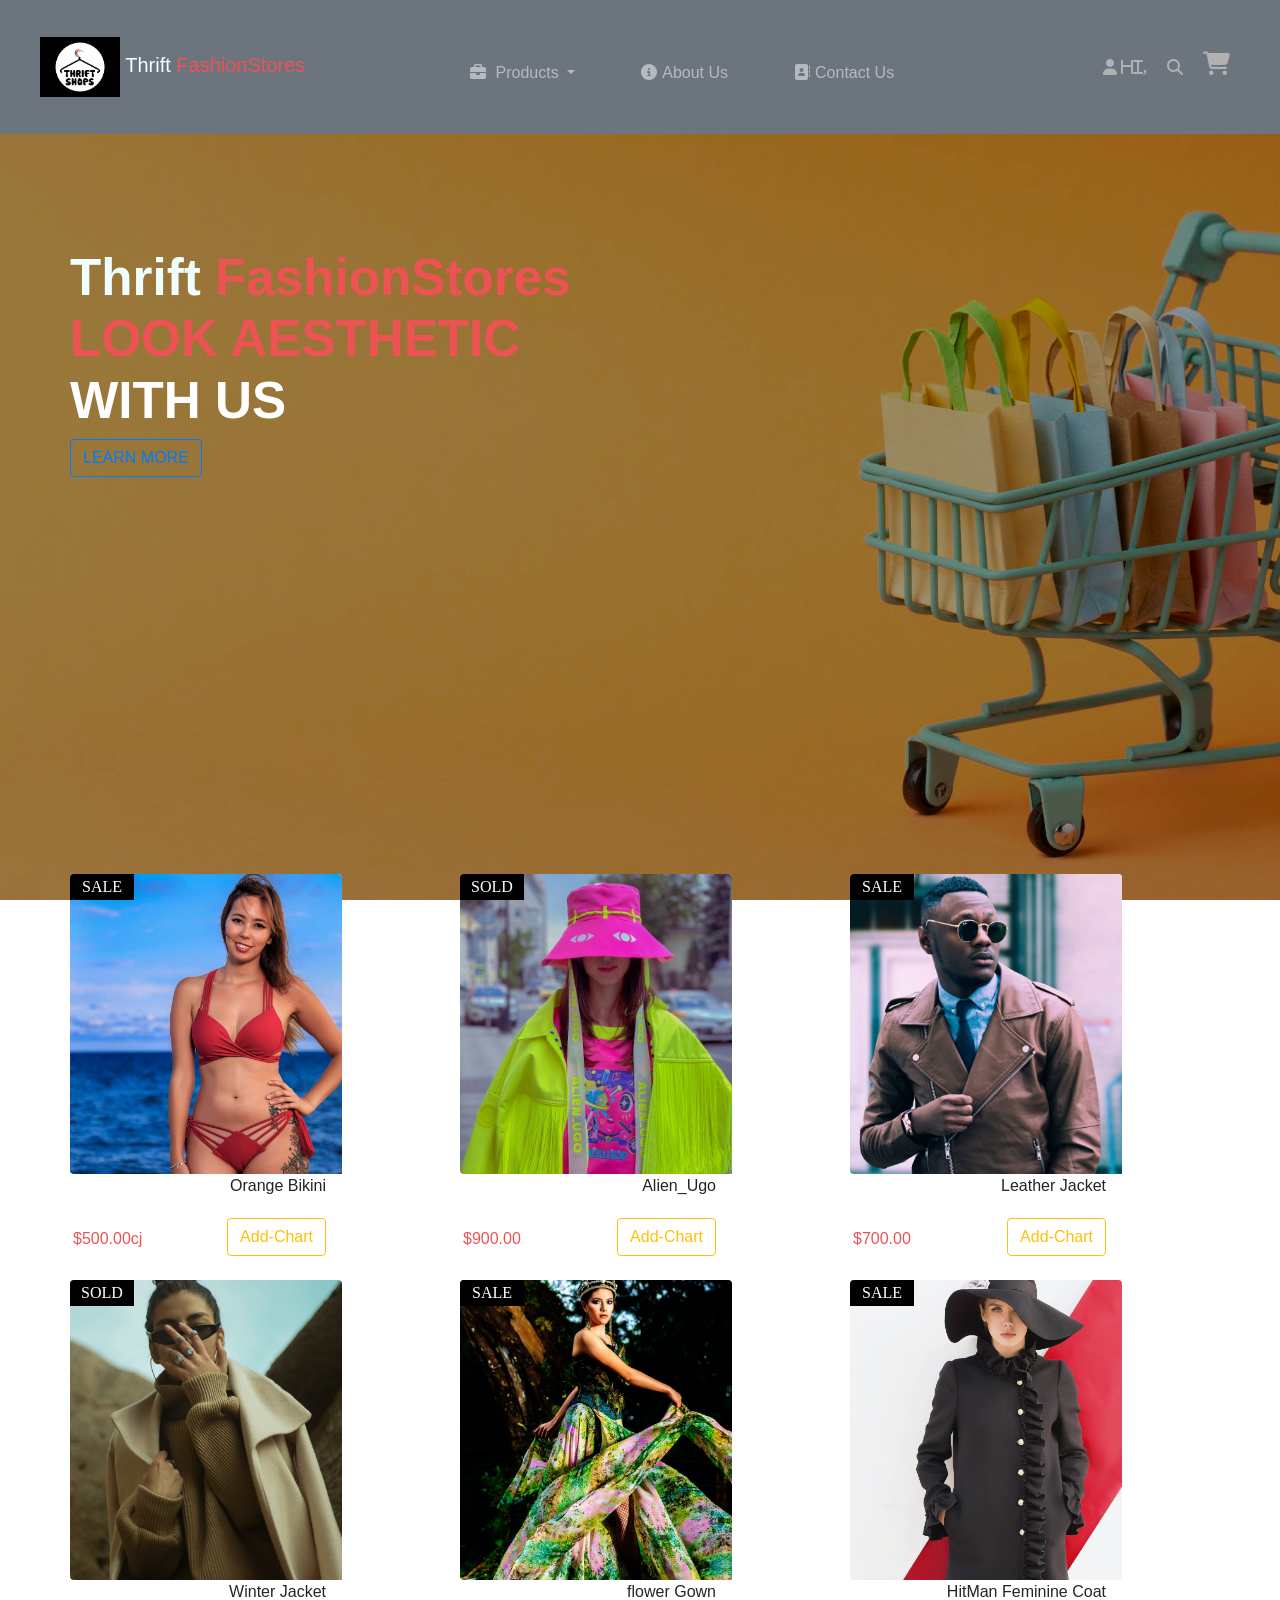
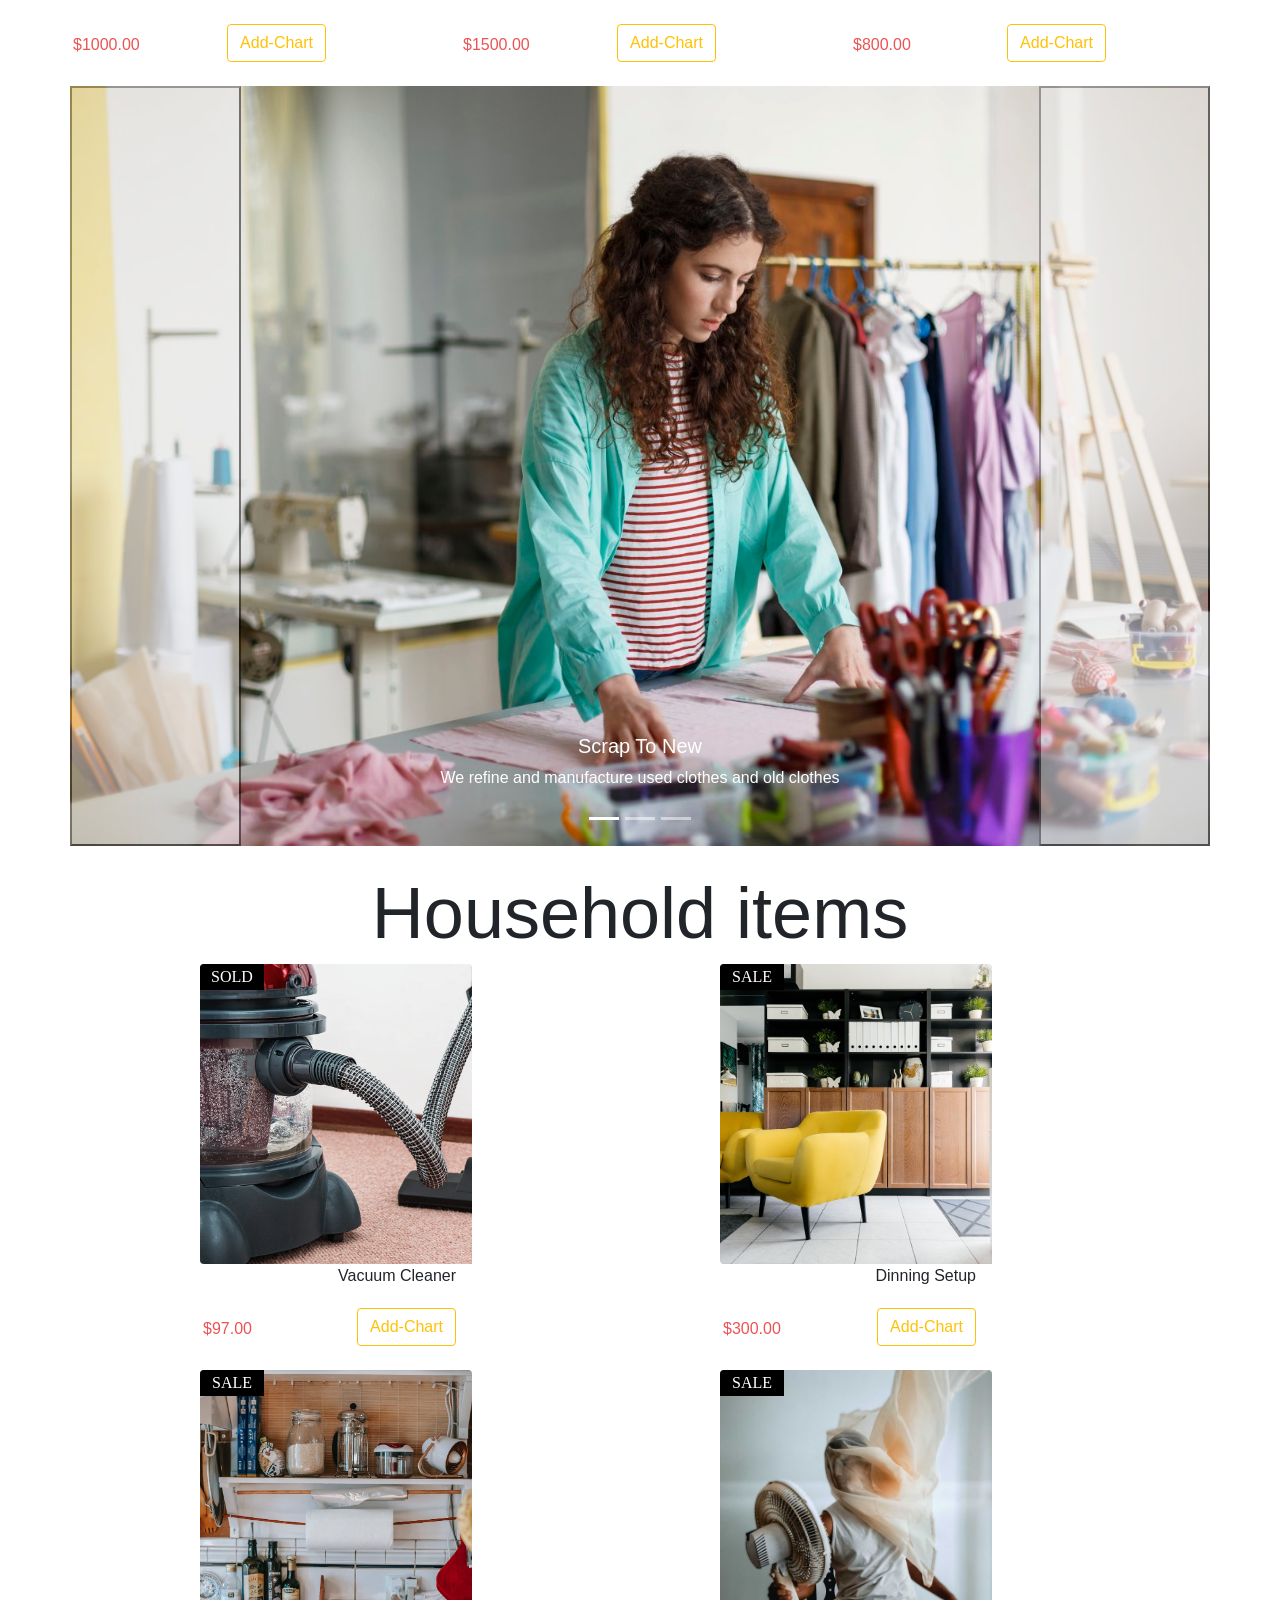
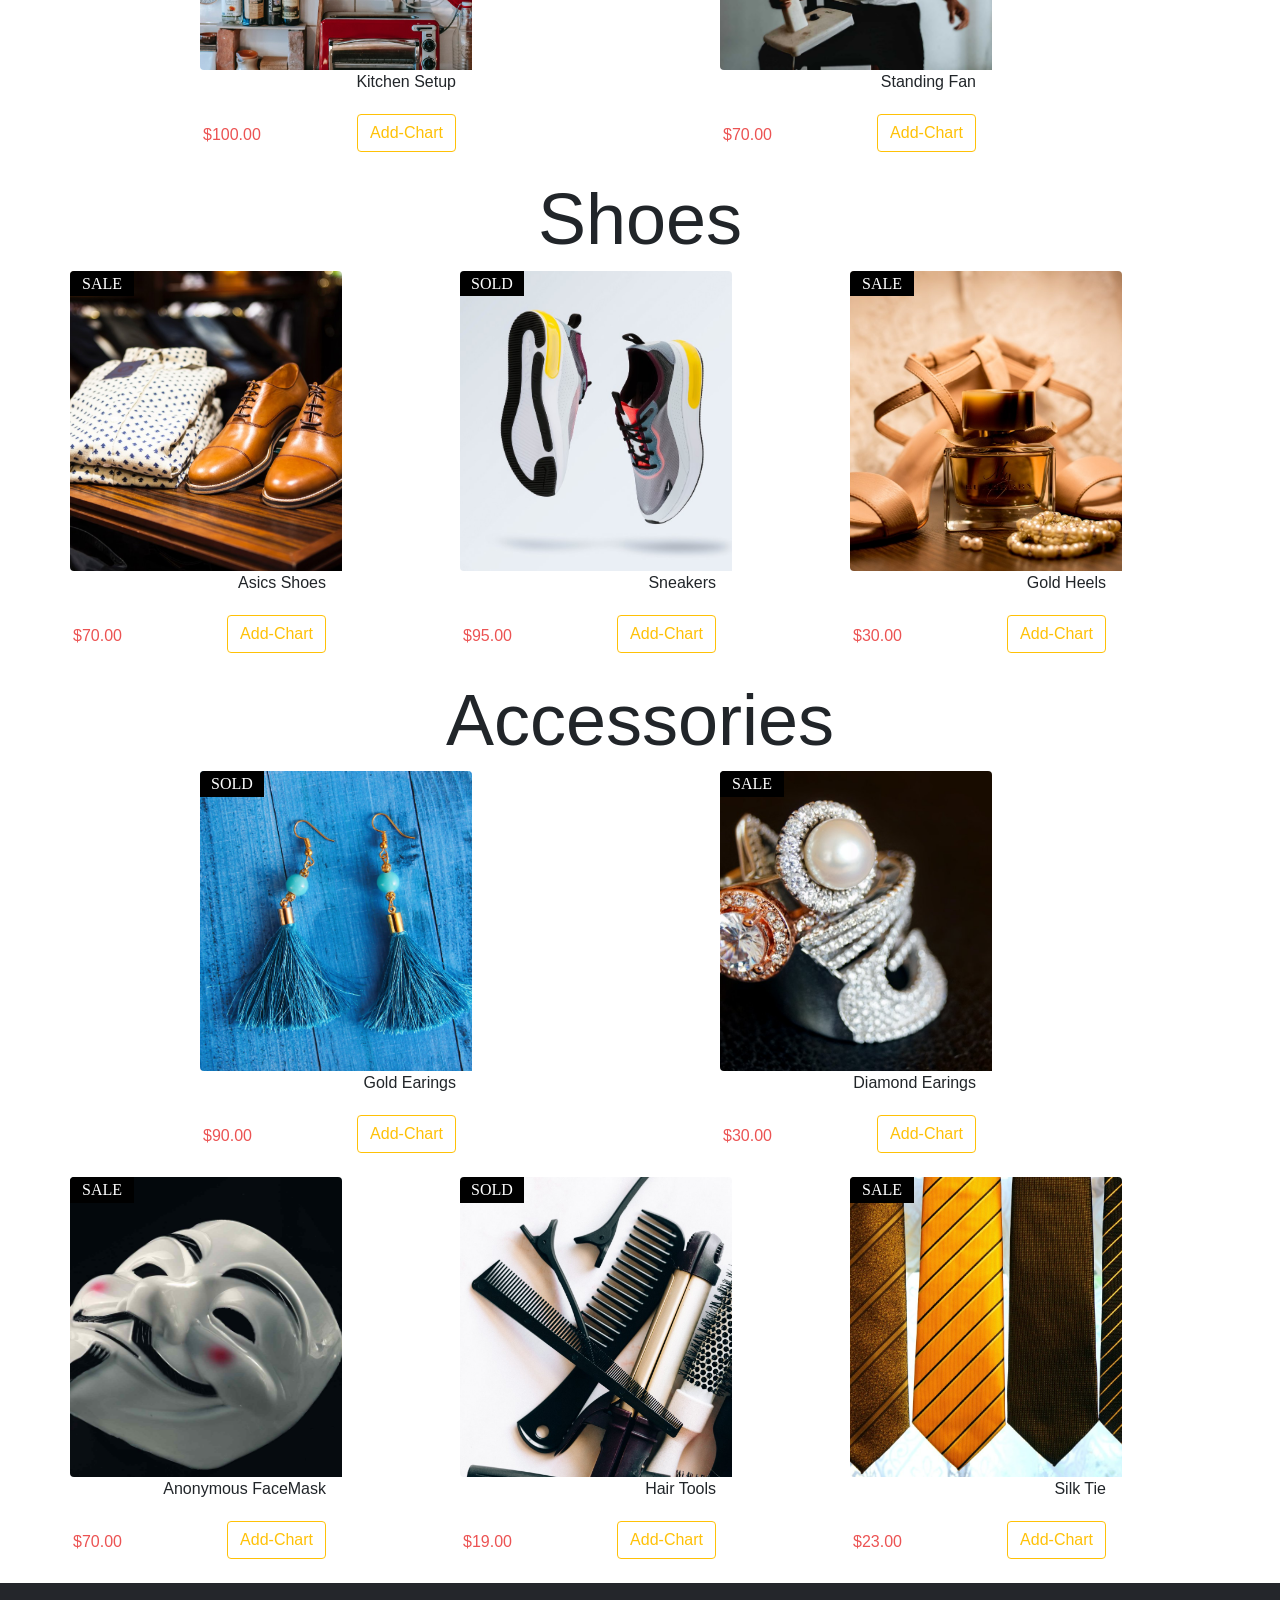
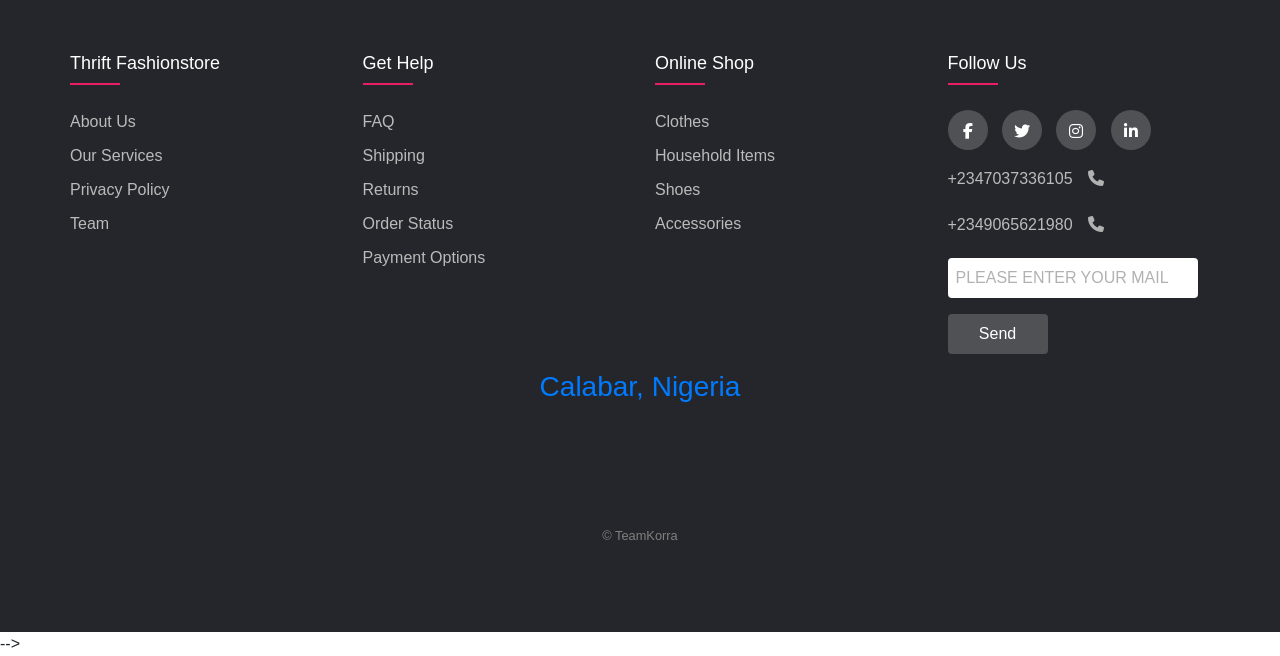
<file: secondCode/Index.html>
<!-- <!DOCTYPE html>
<html lang="en">
  <head>
    <-- search script -->
    <script src="js/jquery-3.6.0.min.js"></script>
    <script>
      $(document).ready(function () {
        $("#searchX").click(function () {
          $("#forms").hide();
        });
        $("#search").click(function () {
          $("#forms").show();
        });
      });
       
    </script>
    <!-- Required meta tags -->
    <meta charset="utf-8" />
    <meta
      name="viewport"
      content="width=device-width, initial-scale=1, shrink-to-fit=no"
    />

    <!-- Bootstrap CSS -->
    <link
      rel="stylesheet"
      href="https://cdn.jsdelivr.net/npm/bootstrap@4.6.2/dist/css/bootstrap.min.css"
      integrity="sha384-xOolHFLEh07PJGoPkLv1IbcEPTNtaed2xpHsD9ESMhqIYd0nLMwNLD69Npy4HI+N"
      crossorigin="anonymous"
    />

    <!-- THE MAIN CSS -->
    <link rel="stylesheet" href="css/Index.css" />

    <!-- THE FONT-AWESOME -->
    <link
      rel="stylesheet"
      href="https://cdnjs.cloudflare.com/ajax/libs/font-awesome/6.1.2/css/all.min.css"
    />
   <!-- THE LOGO -->
   <link rel="icon" href="img/korrahasfinishedmelogo.png" type="png/img" style="width: 20000px;">
    <title>Thrift FashionStores</title>
  </head>
  <body style="background: #ffffffb6;">
    <!-- THE HEADER -->
    <nav class="navbar navbar-expand-lg navbar-dark bg-secondary">
      <div class="container-fluid p-4">
        <a class="navbar-brand" href="#"
          ><span id="logo"><img src="img/korrahasfinishedmelogo.png" width="80px" height="60px" alt="Logo"> Thrift</span>
          <span class="d-3">FashionStores</span></a
        >
        <button
          class="navbar-toggler"
          type="button"
          data-toggle="collapse"
          data-target="#navbarSupportedContent"
          aria-controls="navbarSupportedContent"
          aria-expanded="false"
          aria-label="Toggle navigation"
        >
          <span class="navbar-toggler-icon"></span>
        </button>

        <!-- THE LINKS -->
        <div class="collapse navbar-collapse" id="navbarSupportedContent">
          <ul class="navbar-nav m-auto mb-lg-0">
            <li class="nav-item dropdown">
              <a
                class="nav-link dropdown-toggle"
                href="#"
                role="button"
                data-toggle="dropdown"
                aria-expanded="false"
              >
                <i class="fa-solid fa-briefcase"></i> Products
              </a>
              <div class="dropdown-menu bg-secondary">
                <a class="dropdown-item" href="#household"
                  ><i class="fa-solid fa-home" aria-hidden="true"></i>Household
                  items</a
                >
                <a class="dropdown-item" href="#Shoes"
                  ><i class="fas fa-shoe-prints"></i>Shoes</a
                >
                <a class="dropdown-item" href="#clothes"
                  ><i class="fa-solid fa-shirt"></i>Clothing
                </a>
                <a class="dropdown-item" href="#Accessories"
                  ><i class="fa-solid fa-diamond"></i>Accessories</a
                >
              </div>
            </li>
            <li class="nav-item">
              <a class="nav-link"
                ><i class="fa-solid fa-info-circle"></i>About Us</a
              >
            </li>
            <li class="nav-item">
              <a class="nav-link" href="#Contactus"
                ><i class="fa-solid fa-address-book"></i>Contact Us</a
              >
            </li>
          </ul>
          <form class="form-inline my-2 my-lg-0">
            <a
            ><i class="fa fa-user" aria-hidden="true" id="fafa" > Hi,  <span id="username"></span></i
          >
        </a>
        <a id="forms">
          <label for="text">
            <input type="text" placeholder="Search">
            <i class="fa-solid fa-xmark" id="searchX"></i>
          </label>
        </a>
              <a>
                <i class="fa fa-search" aria-hidden="true" id="search">
                </i></a>
                <h4 class="okay">
              <a ><i class="fa fa-shopping-cart" aria-hidden="true" id="cart"></i
              ></a>
            </h4>
           
          </form>
        </div>
      </div>
    </nav>
  
    <!-- The end of the header -->

    <!-- THE BODY -->
    <!-- First Section -->
    <div class="slider">
      <section class="main py-5" id="float">
        <div class="container text-white py-5">
          <div class="row py-3" id="okay"> 
            <div class="col-lg-10">
              <h1>
                <span id="logo">Thrift</span>
                <span>FashionStores</span>
                <br />
                <span>LOOK AESTHETIC</span><br />
                WITH US
              </h1>
              <button type="button" class="btn btn-outline-primary" id="btn">
                LEARN MORE
              </button>
            </div>
          </div>
        </div>
      </section>
    </div>
    <br />

    <!-- THE CLOTHES SECTION -->
    <section class="details" id="clothes">
      <div class="container">
        <div class="row">
          <div class="col-lg-4 mb-2">
            <div class="card back border-0">
              <figure class="back-pics">
                <p class="sale">SALE</p>
                <img
                  src="img/vicente-viana-gMqOGFozk_o-unsplash.png"
                  height="300px"
                  width="300px"
                  alt="a girl with bikini"
                  id="img1"
                />
                <figcaption class="text-right pr-3">
                  <p>Orange Bikini</p>
                  <a
                    ><span
                      class="text-left"
                      style="float: left; margin: 13px 3px 0 3px"
                      >$500.00cj
                      </span
                    >
                    <span></span>
                    <wrapper
                      type="button"
                      class="btn btn-outline-warning mt-1"
                      id="btn"
                    >
                      Add-Chart
                    </wrapper></a
                  >
                </figcaption>
              </figure>
            </div>
          </div>
          <div class="col-lg-4 mb-2">
            <div class="card back border-0">
              <figure class="back-pics">
                <p class="sale">SOLD</p>
                <img
                  src="img/2.png"
                  height="300px"
                  width="300px"
                  alt="a girl with bikini"
                />
                <figcaption class="text-right pr-3">   <p>Alien_Ugo</p>
                  
                  <a
                    ><span
                      class="text-left"
                      style="float: left; margin: 13px 3px 0 3px"
                      >$900.00</span
                    >
                    <span></span>
                    <wrapper
                      type="button"
                      class="btn btn-outline-warning mt-1"
                      id="btn"
                    >
                      Add-Chart
                    </wrapper></a
                  >
                </figcaption>
              </figure>
            </div>
          </div>
          <div class="col-lg-4 mb-2">
            <div class="card back border-0">
              <figure class="back-pics">
                <p class="sale">SALE</p>
                <img
                  src="img/3.png"
                  height="300px"
                  width="300px"
                  alt="a girl with bikini"
                />
                <figcaption class="text-right pr-3">
                  <p>Leather Jacket</p>
                  <a
                    ><span
                      class="text-left"
                      style="float: left; margin: 13px 3px 0 3px"
                      >$700.00</span
                    >
                    <span></span>
                    <wrapper
                      type="button"
                      class="btn btn-outline-warning mt-1"
                      id="btn"
                    >
                      Add-Chart
                    </wrapper>
                </figcaption>
              </figure>
            </div>
          </div>
          <div class="col-lg-4 mb-2">
            <div class="card back border-0">
              <figure class="back-pics">
                <p class="sale">SOLD</p>
                <img
                  src="img/4.png"
                  height="300px"
                  width="300px"
                  alt="a girl with bikini"
                />
                <figcaption class="text-right pr-3">
                  <p>Winter Jacket</p>
                  <a
                    ><span
                      class="text-left"
                      style="float: left; margin: 13px 3px 0 3px"
                      >$1000.00</span
                    >
                    <span></span>
                    <wrapper
                      type="button"
                      class="btn btn-outline-warning mt-1"
                      id="btn"
                    >
                      Add-Chart
                    </wrapper></a
                  >
                </figcaption>
              </figure>
            </div>
          </div>
          <div class="col-lg-4 mb-2">
            <div class="card back border-0">
              <figure class="back-pics">
                <p class="sale">SALE</p>
                <img
                  src="img/5.png"
                  height="300px"
                  width="300px"
                  alt="a girl with bikini"
                />
                <figcaption class="text-right pr-3">
                  <p>flower Gown</p>
                  <a
                    ><span
                      class="text-left"
                      style="float: left; margin: 13px 3px 0 3px"
                      >$1500.00</span
                    >
                    <span></span>
                    <wrapper
                      type="button"
                      class="btn btn-outline-warning mt-1"
                      id="btn"
                    >
                      Add-Chart
                    </wrapper></a
                  >
                </figcaption>
              </figure>
            </div>
          </div>
          <div class="col-lg-4 mb-2">
            <div class="card back border-0">
              <figure class="back-pics">
                <p class="sale">SALE</p>
                <img
                  src="img/ospan-ali-nyrSsBzhZ4Y-unsplash.png"
                  height="300px"
                  width="300px"
                  alt="a girl with bikini"
                />
                <figcaption class="text-right pr-3">
                  <p>HitMan Feminine Coat</p>
                  <a
                    ><span
                      class="text-left"
                      style="float: left; margin: 13px 3px 0 3px"
                      >$800.00</span
                    >
                    <span></span>
                    <wrapper
                      type="button"
                      class="btn btn-outline-warning mt-1"
                      id="btn"
                    >
                      Add-Chart
                    </wrapper></a
                  >
                </figcaption>
              </figure>
            </div>
          </div>
        </div>
      </div>
    </section>
    <div class="select"></div>
    <!-- THE END OF THE CLOTHES SECTION -->

    <!-- THE CAROSEL ASPECT  -->
    <div class="container">
      <div
        id="carouselExampleCaptions"
        class="carousel slide"
        data-ride="carousel"
      >
        <ol class="carousel-indicators">
          <li
            data-target="#carouselExampleCaptions"
            data-slide-to="0"
            class="active"
          ></li>
          <li data-target="#carouselExampleCaptions" data-slide-to="1"></li>
          <li data-target="#carouselExampleCaptions" data-slide-to="2"></li>
        </ol>
        <div class="carousel-inner">
          <div class="carousel-item active">
            <img
              src="img/beautiful-fashion-designer-thoughtfully-working-with-new-textile-cozy-sewing-workshop.png"
              class="d-block w-100"
              alt="..."
            />
            <div class="carousel-caption d-none d-md-block">
              <h5>Scrap To New</h5>
              <p>We refine and manufacture used clothes and old clothes</p>
            </div>
          </div>
          <div class="carousel-item">
            <img
              src="img/young-beautiful-blonde-woman-jacket-blue-wall-with-mobile-phone-doing-online-shopping.png"
              class="d-block w-100"
              alt="..."
            />
            <div class="carousel-caption d-none d-md-block">
              <h5>FAST AND FREE DELIVERY</h5>
              <p>
                We offer free delivery within Nigeria and 50% discount on every
                delivery outside Nigeria.
              </p>
            </div>
          </div>
          <div class="carousel-item">
            <img
              src="img/tamara-bellis-68csPWTnafo-unsplash.png"
              class="d-block w-100"
              alt="..."
            />
            <div class="carousel-caption d-none d-md-block">
              <h5>WE SELL FABRICS</h5>
              <p>
                We sell all kinds of fabrics and bags
              </p>
            </div>
          </div>
        </div>
        
        <button
          class="carousel-control-prev"
          type="button"
          data-target="#carouselExampleCaptions"
          data-slide="prev"
        >
          <span class="carousel-control-prev-icon" aria-hidden="true"></span>
          <span class="sr-only">Previous</span>
        </button>
        <button
          class="carousel-control-next"
          type="button"
          data-target="#carouselExampleCaptions"
          data-slide="next"
        >
          <span class="carousel-control-next-icon" aria-hidden="true"></span>
          <span class="sr-only">Next</span>
        </button>
      </div>
    </div>
    <!-- THE END OF CAROSEL -->
    <br />

    <!-- THE HOUSEHOLD SECTION -->
    <div class="container">
      <h1 class="display-3 text-center" id="household">Household items</h1>
      <div class="row" id="flex">
        <div class="col-lg-4 mb-2">
          <div class="card back border-0">
            <figure class="back-pics">
              <p class="sale">SOLD</p>
              <img
                src="img/House1.png"
                height="300px"
                width="300px"
                alt="a girl with bikini"
              />
              <figcaption class="text-right pr-3">
                <p>Vacuum Cleaner</p>
                <a
                  ><span
                    class="text-left"
                    style="float: left; margin: 13px 3px 0 3px"
                    >$97.00</span
                  ><wrapper
                    type="button"
                    class="btn btn-outline-warning mt-1"
                    id="btn"
                  >
                    Add-Chart
                  </wrapper></a
                >
              </figcaption>
            </figure>
          </div>
        </div>
        <div class="col-lg-4 mb-2">
          <div class="card back border-0">
            <figure class="back-pics">
              <p class="sale">SALE</p>
              <img
                src="img/House2.png"
                height="300px"
                width="300px"
                alt="a girl with bikini"
              />
              <figcaption class="text-right pr-3">
                <p>Dinning Setup</p>
                <a
                  ><span
                    class="text-left"
                    style="float: left; margin: 13px 3px 0 3px"
                    >$300.00</span
                  ><wrapper
                    type="button"
                    class="btn btn-outline-warning mt-1"
                    id="btn"
                  >
                    Add-Chart
                  </wrapper></a
                >
              </figcaption>
            </figure>
          </div>
        </div>
      </div>
      <div class="row" id="flex">
        <div class="col-lg-4 mb-2">
          <div class="card back border-0">
            <figure class="back-pics">
              <p class="sale">SALE</p>
              <img
                src="img/House3.png"
                height="300px"
                width="300px"
                alt="a girl with bikini"
              />
              <figcaption class="text-right pr-3">
                <p>Kitchen Setup</p>
                <a
                  ><span
                    class="text-left"
                    style="float: left; margin: 13px 3px 0 3px"
                    >$100.00</span
                  ><wrapper
                    type="button"
                    class="btn btn-outline-warning mt-1"
                    id="btn"
                  >
                    Add-Chart
                  </wrapper></a
                >
              </figcaption>
            </figure>
          </div>
        </div>
        <div class="col-lg-4 mb-2">
          <div class="card back border-0">
            <figure class="back-pics">
              <p class="sale">SALE</p>
              <img
                src="img/House4.png"
                height="300px"
                width="300px"
                alt="a girl with bikini"
              />
              <figcaption class="text-right pr-3">
                <p>Standing Fan</p>
                <a
                  ><span
                    class="text-left"
                    style="float: left; margin: 13px 3px 0 3px"
                    >$70.00</span
                  >
                  <wrapper
                    type="button"
                    class="btn btn-outline-warning mt-1"
                    id="btn"
                  >
                    Add-Chart
                  </wrapper></a
                >
              </figcaption>
            </figure>
          </div>
        </div>
      </div>
    </div>
    <!-- END HOUSEHOLD -->
    <!-- SHOES -->
    <div class="container">
      <h1 class="display-3 text-center" id="Shoes">Shoes</h1>
      <div class="row" id="flex">
        <div class="col-lg-4 mb-2">
          <div class="card back border-0">
            <figure class="back-pics">
              <p class="sale">SALE</p>
              <img
                src="img/shoe2.png"
                height="300px"
                width="300px"
                alt="a girl with bikini"
              />
              <figcaption class="text-right pr-3">
                <p>Asics Shoes</p>
                <a
                  ><span
                    class="text-left"
                    style="float: left; margin: 13px 3px 0 3px"
                    >$70.00</span
                  >
                  <wrapper
                    type="button"
                    class="btn btn-outline-warning mt-1"
                    id="btn"
                  >
                    Add-Chart
                  </wrapper></a
                >
              </figcaption>
            </figure>
          </div>
        </div>
        <div class="col-lg-4 mb-2">
          <div class="card back border-0">
            <figure class="back-pics">
              <p class="sale">SOLD</p>
              <img
                src="img/shoe3.png"
                height="300px"
                width="300px"
                alt="a girl with bikini"
              />
              <figcaption class="text-right pr-3">
                <p>Sneakers</p>
                <a
                  ><span
                    class="text-left"
                    style="float: left; margin: 13px 3px 0 3px"
                    >$95.00</span
                  ><wrapper
                    type="button"
                    class="btn btn-outline-warning mt-1"
                    id="btn"
                  >
                    Add-Chart
                  </wrapper></a
                >
              </figcaption>
            </figure>
          </div>
        </div>
        <div class="col-lg-4 mb-2">
          <div class="card back border-0">
            <figure class="back-pics">
              <p class="sale">SALE</p>
              <img
                src="img/shoe5.png"
                height="300px"
                width="300px"
                alt="a girl with bikini"
              />
              <figcaption class="text-right pr-3">
                <p>Gold Heels</p>
                <a
                  ><span
                    class="text-left"
                    style="float: left; margin: 13px 3px 0 3px"
                    >$30.00</span
                  ><wrapper
                    type="button"
                    class="btn btn-outline-warning mt-1"
                    id="btn"
                  >
                    Add-Chart
                  </wrapper></a
                >
              </figcaption>
            </figure>
          </div>
        </div>
      </div>
    </div>
    <!-- END SHOES -->
    <!-- Accessories -->
    <div class="container">
      <h1 class="display-3 text-center" id="Accessories">Accessories</h1>
      <div class="row" id="flex">
        <div class="col-lg-4 mb-2">
          <div class="card back border-0">
            <figure class="back-pics">
              <p class="sale">SOLD</p>
              <img
                src="img/acc1.png"
                height="300px"
                width="300px"
                alt="a girl with bikini"
              />
              <figcaption class="text-right pr-3">
                <p>Gold Earings</p>
                <a
                  ><span
                    class="text-left"
                    style="float: left; margin: 13px 3px 0 3px"
                    >$90.00</span
                  ><wrapper
                    type="button"
                    class="btn btn-outline-warning mt-1"
                    id="btn"
                  >
                    Add-Chart
                  </wrapper></a
                >
              </figcaption>
            </figure>
          </div>
        </div>
        <div class="col-lg-4 mb-2">
          <div class="card back border-0">
            <figure class="back-pics">
              <p class="sale">SALE</p>
              <img
                src="img/acc6.png"
                height="300px"
                width="300px"
                alt="a girl with bikini"
              />
              <figcaption class="text-right pr-3">
                <p>Diamond Earings</p>
                <a
                  ><span
                    class="text-left"
                    style="float: left; margin: 13px 3px 0 3px"
                    >$30.00</span
                  ><wrapper
                    type="button"
                    class="btn btn-outline-warning mt-1"
                    id="btn"
                  >
                    Add-Chart
                  </wrapper></a
                >
              </figcaption>
            </figure>
          </div>
        </div>
      </div>
      <div class="row" id="flex">
        <div class="col-lg-4 mb-2">
          <div class="card back border-0">
            <figure class="back-pics">
              <p class="sale">SALE</p>
              <img
                src="img/acc2.png"
                height="300px"
                width="300px"
                alt="a girl with bikini"
              />
              <figcaption class="text-right pr-3">
                <p>Anonymous FaceMask</p>
                <a
                  ><span
                    class="text-left"
                    style="float: left; margin: 13px 3px 0 3px"
                    >$70.00</span
                  >
                  <wrapper
                    type="button"
                    class="btn btn-outline-warning mt-1"
                    id="btn"
                  >
                    Add-Chart
                  </wrapper></a
                >
              </figcaption>
            </figure>
          </div>
        </div>
        <div class="col-lg-4 mb-2">
          <div class="card back border-0">
            <figure class="back-pics">
              <p class="sale">SOLD</p>
              <img
                src="img/acc3.png"
                height="300px"
                width="300px"
                alt="a girl with bikini"
              />
              <figcaption class="text-right pr-3">
                <p>Hair Tools</p>
                <a
                  ><span
                    class="text-left"
                    style="float: left; margin: 13px 3px 0 3px"
                    >$19.00</span
                  ><wrapper
                    type="button"
                    class="btn btn-outline-warning mt-1"
                    id="btn"
                  >
                    Add-Chart
                  </wrapper></a
                >
              </figcaption>
            </figure>
          </div>
        </div>
        <div class="col-lg-4 mb-2">
          <div class="card back border-0">
            <figure class="back-pics">
              <p class="sale">SALE</p>
              <img
                src="img/acc5.png"
                height="300px"
                width="300px"
                alt="a girl with bikini"
              />
              <figcaption class="text-right pr-3">
                <p>Silk Tie</p>
                <a
                  ><span
                    class="text-left"
                    style="float: left; margin: 13px 3px 0 3px"
                    >$23.00</span
                  ><wrapper
                    type="button"
                    class="btn btn-outline-warning mt-1"
                    id="btn"
                  >
                    Add-Chart
                  </wrapper></a
                >
              </figcaption>
            </figure>
          </div>
        </div>
      </div>
    </div>
    <!-- end accessories -->



    <!-- THE FOOTER -->
    <footer class="footer">
      <div class="container">
        <div class="row">
          <div class="footer-col">
            <h4>Thrift Fashionstore</h4>
            <ul>
              <li><a>about us</a></li>
              <li><a>our services</a></li>
              <li><a>privacy policy</a></li>
              <li><a>team</a></li>
            </ul>
          </div>
          <div class="footer-col">
            <h4>get help</h4>
            <ul>
              <li><a>FAQ</a></li>
              <li><a>shipping</a></li>
              <li><a>returns</a></li>
              <li><a>order status</a></li>
              <li><a>payment options</a></li>
            </ul>
          </div>
          <div class="footer-col">
            <h4>online shop</h4>
            <ul>
              <li><a>clothes</a></li>
              <li><a>household items</a></li>
              <li><a>shoes</a></li>
              <li><a>accessories</a></li>
            </ul>
          </div>
          <div class="footer-col">
            <h4>follow us</h4>
            <div class="social-links">
              <a><i class="fab fa-facebook-f"></i></a>
              <a><i class="fab fa-twitter"></i></a>
              <a><i class="fab fa-instagram"></i></a>
              <a><i class="fab fa-linkedin-in"></i></a>
              <ul class="footer-call">
                <li>
                  +2347037336105<span style="padding-left: 5px"
                    ><i class="fa fa-phone"></i
                  ></span>
                </li>
                <li>
                  +2349065621980<span style="padding-left: 5px"
                    ><i class="fa fa-phone"></i
                  ></span>
                </li>
              </ul>
            </div>
            <div class="footer-email-form" id="Contactus">
              <input
                type="email"
                placeholder="PLEASE ENTER YOUR MAIL"
                id="footer-email"
                required="true"
              />
              <a href="mailto:teamkorra4@gmail.com"
                ><input type="submit" value="Send" id="footer-email-btn"
              /></a>
            </div>
          </div>
        </div>
        <div style="text-align:center;padding:1em 0;"> <h3><a style="text-decoration:none;" href="https://www.zeitverschiebung.net/de/city/2346229">Calabar, Nigeria</a></h3> <iframe src="https://www.zeitverschiebung.net/clock-widget-iframe-v2?language=de&size=medium&timezone=Africa%2FLagos" width="100%" height="115" frameborder="0" seamless></iframe> <small style="color:gray;">&copy; <a href="https://www.zeitzonenrechner.net/" style="color: gray;">TeamKorra</a></small> </div>
      </div>

    </footer>

    <!-- END FOOTER -->
    <div class="select"></div>
    <!-- Option 2: Separate Popper and Bootstrap JS -->
    <script
      src="https://cdn.jsdelivr.net/npm/jquery@3.5.1/dist/jquery.slim.min.js"
      integrity="sha384-DfXdz2htPH0lsSSs5nCTpuj/zy4C+OGpamoFVy38MVBnE+IbbVYUew+OrCXaRkfj"
      crossorigin="anonymous"
    ></script>
    <script
      src="https://cdn.jsdelivr.net/npm/popper.js@1.16.1/dist/umd/popper.min.js"
      integrity="sha384-9/reFTGAW83EW2RDu2S0VKaIzap3H66lZH81PoYlFhbGU+6BZp6G7niu735Sk7lN"
      crossorigin="anonymous"
    ></script>
    <script
      src="https://cdn.jsdelivr.net/npm/bootstrap@4.6.2/dist/js/bootstrap.min.js"
      integrity="sha384-+sLIOodYLS7CIrQpBjl+C7nPvqq+FbNUBDunl/OZv93DB7Ln/533i8e/mZXLi/P+"
      crossorigin="anonymous"
    ></script>
    <script>
      const username= document.getElementById("username");
          function enter(){
            var kora = prompt("Enter Username");
            username.innerText = kora;
          }
          
    
          enter();
    </script>
  </body>
</html>
<!-- JAVASCRIPT -->
<script type="text/javascript" src="js/main.js"></script> -->
</file>
<file: secondCode/css/Index.css>
* {
  padding: 0;
  margin: 0;
  box-sizing: border-box;
}

/* THE HEADER */
#forms {
  display: none;
  width: auto;
  border-radius: 5px;
  color: #b1b1b1;
  position: relative;
}
#searchX {
  color: #b1b1b1;
  position: relative;
}
.fa {
  padding: 10px;
}

.navbar {
  position: fixed;
  width: 100%;
  z-index: 10;
}

.nav-item {
  padding-right: 50px;
}

span {
  color: rgb(236, 83, 83);
  cursor: pointer;
}

.fa-solid {
  padding-right: 5px;
}

#logo {
  color: azure;
  font-family: Verdana, sans-serif;
}

#logo:hover {
  color: #3a86ff;
}

/* THE CART ANIMATION */
.okay {
  cursor: pointer;
}

.okay:before {
  content: attr(data-count);
  color: white;
  position: relative;
  width: 15px;
  font-size: 15px;
  text-align: center;
  background: red;
  border-radius: 50%;
  opacity: 0;
  top: -25px;
  left: 70%;
}

.okay.zero:before {
  opacity: 1;
}
/* cart transition */

.select {
  width: 60%;
  height: 580px;
  padding: 5%;
  background: #222;
  position: absolute;
  top: -1000px;
  left: 20%;
  transition: 0.5s;
  overflow-y: auto;
  margin: auto;
}
.select.display {
  top: 10px;
}
.select div {
  width: 100%;
  height: 200px;
  display: flex;
  padding: 5px;
  border: 1px solid white;
  position: relative;
  margin: 5px auto;
}
.select div img {
  width: 300px;
  height: 100%;
}
.select div p {
  padding: 35px;
  color: white;
}
.select div h6,
.select div button {
  position: absolute;
  left: 45%;
  top: 50%;
  color: white;
}
.select div button {
  left: 60%;
  top: 55%;
}
.select div span {
  display: none;
}

#username {
  color: #b1b1b1;
}

#username:hover {
  color: rgba(255, 255, 255, 0.884);
}

.fa {
  color: #b1b1b1;
}
.fa:hover {
  color: rgba(255, 255, 255, 0.779);
}

/* THE BODY */
.main {
  background: linear-gradient(rgba(0, 0, 0, 0.4), rgba(0, 0, 0, 0.4)),
    url(../img/black-friday-elements-assortment.png);
  background-size: cover;
  object-fit: contain;
  height: 110vh;
  width: 100%;
  height: 100vh;

  margin: 0 auto;
  animation: slide 20s infinite;
}
@keyframes slide {
  20% {
    background: url(../img/black-friday-elements-assortment.png);
    background-size: cover;
    object-fit: contain;
  }
  40% {
    background: url(../img/lot-different-clothes-hanging-wardrobe.png);
    background-size: cover;
    object-fit: contain;
  }
  60% {
    background: url(img/black-friday-elements-assortment.png);
    background-size: cover;
    object-fit: contain;
  }
  80% {
    background: url(../img/pexels-cottonbro-4715314.png);
    background-size: cover;
    object-fit: contain;
  }
  100% {
    background: url(../img/shoppers-talking-center.png);
    background-size: cover;
    object-fit: contain;
  }
}

/* THE SECTIONS */
.main h1 {
  font-size: 3.2rem;
  font-weight: 800;
  padding-top: 15vh;
}
.details {
  margin-top: -50px;
}
.details h5 {
  font-size: 1.5rem;
  font-weight: 700;
}
.details a {
  text-decoration: none;
  color: rgb(236, 83, 83);
}

.card:hover {
  color: rgb(236, 83, 83);
  cursor: pointer;
  box-shadow: 5px 5px 5px 5px rgb(228, 228, 235);
}
.back {
  position: relative;
  z-index: 1;
  overflow: hidden;
  transition: all 0.8s;
}
.back-pics {
  width: 100%;
}
.back-pics img {
  object-fit: cover;
  border-radius: 4px;
}
.back::before {
  position: absolute;
  height: 0px;
  width: 100%;
  top: 0px;
  left: 0px;
  z-index: -1;
  transition: all 0.8s;
}
.back:hover::before {
  height: 100%;
}

.back:hover a {
  color: #f77f00;
  cursor: pointer;
}

#services:hover {
  background: #023e8a;
  transition: 3s;
}

.fa {
  padding: 10px;
}

.card {
  width: 17em;
}

.sale {
  box-sizing: border-box;
  background: #000000;
  width: 4em;
  height: 1.6em;
  text-align: center;
  font-family: "century gothic";
  padding: 1px;
  position: absolute;
  color: #ffffff;
  cursor: auto;
}

/* House Hold Items */
#flex {
  justify-content: space-evenly;
}

/* THE FOOTER CSS */
@import url("https://fonts.googleapis.com/css2?family=Poppins:wght@300;400;500;600;700&display=swap");
body {
  line-height: 1.5;
  font-family: "Poppins", sans-serif;
}
.container {
  max-width: 1170px;
  margin: auto;
}
.row {
  display: flex;
  flex-wrap: wrap;
}
ul {
  list-style: none;
}
.footer {
  background-color: #24262b;
  padding: 70px 0;
}
.footer-col {
  width: 25%;
  padding: 0 15px;
}
.footer-col h4 {
  font-size: 18px;
  color: #ffffff;
  text-transform: capitalize;
  margin-bottom: 35px;
  font-weight: 500;
  position: relative;
}
.footer-col h4::before {
  content: "";
  position: absolute;
  left: 0;
  bottom: -10px;
  background-color: #e91e63;
  height: 2px;
  box-sizing: border-box;
  width: 50px;
}
.footer-col ul li:not(:last-child) {
  margin-bottom: 10px;
}
.footer-col ul li {
  font-size: 16px;
  text-transform: capitalize;
  color: #ffffff;
  text-decoration: none;
  font-weight: 300;
  color: #bbbbbb;
  display: block;
  transition: all 0.3s ease;
}
.footer-col ul li:hover {
  color: #ffffff;
  padding-left: 8px;
}
.footer-col .social-links a {
  display: inline-block;
  height: 40px;
  width: 40px;
  background-color: rgba(255, 255, 255, 0.2);
  margin: 0 10px 10px 0;
  text-align: center;
  padding-top: 13px;
  line-height: 40px;
  border-radius: 50%;
  color: #ffffff;
  transition: all 0.5s ease;
}
.footer-col .social-links a:hover {
  color: #24262b;
  background-color: #ffffff;
}

/*responsive*/
@media (max-width: 767px) {
  .footer-col {
    width: 50%;
    margin-bottom: 30px;
  }
}
@media (max-width: 574px) {
  .footer-col {
    width: 100%;
  }
}

.footer-call li {
  font-size: 16px;
  text-transform: capitalize;
  color: #ffffff;
  text-decoration: none;
  font-weight: 300;
  color: #bbbbbb;
  display: block;
  transition: all 0.3s ease;
}
.footer-call li:hover {
  color: #ffffff;
  padding-left: 8px;
}

/* for email */
/* .footer-email-form h2{
 margin-bottom: 2rem;
} */

#footer-email {
  width: 250px;
  height: 40px;
  border-radius: 4px;
  outline: none;
  border: none;
  padding-left: 0.5rem;
  font-size: 1rem;
  margin-bottom: 1rem;
}
#footer-email::placeholder {
  color: #b1b1b1;
}

#footer-email-btn {
  width: 100px;
  height: 40px;
  border-radius: 4px;
  background-color: rgba(255, 255, 255, 0.2);
  outline: none;
  border: none;
  color: #fff;
  font-size: 1rem;
}

#footer-email-btn:hover {
  cursor: pointer;
  background-color: #fff;
  transition: all 0.4s ease-out;
  color: black;
}
</file>
